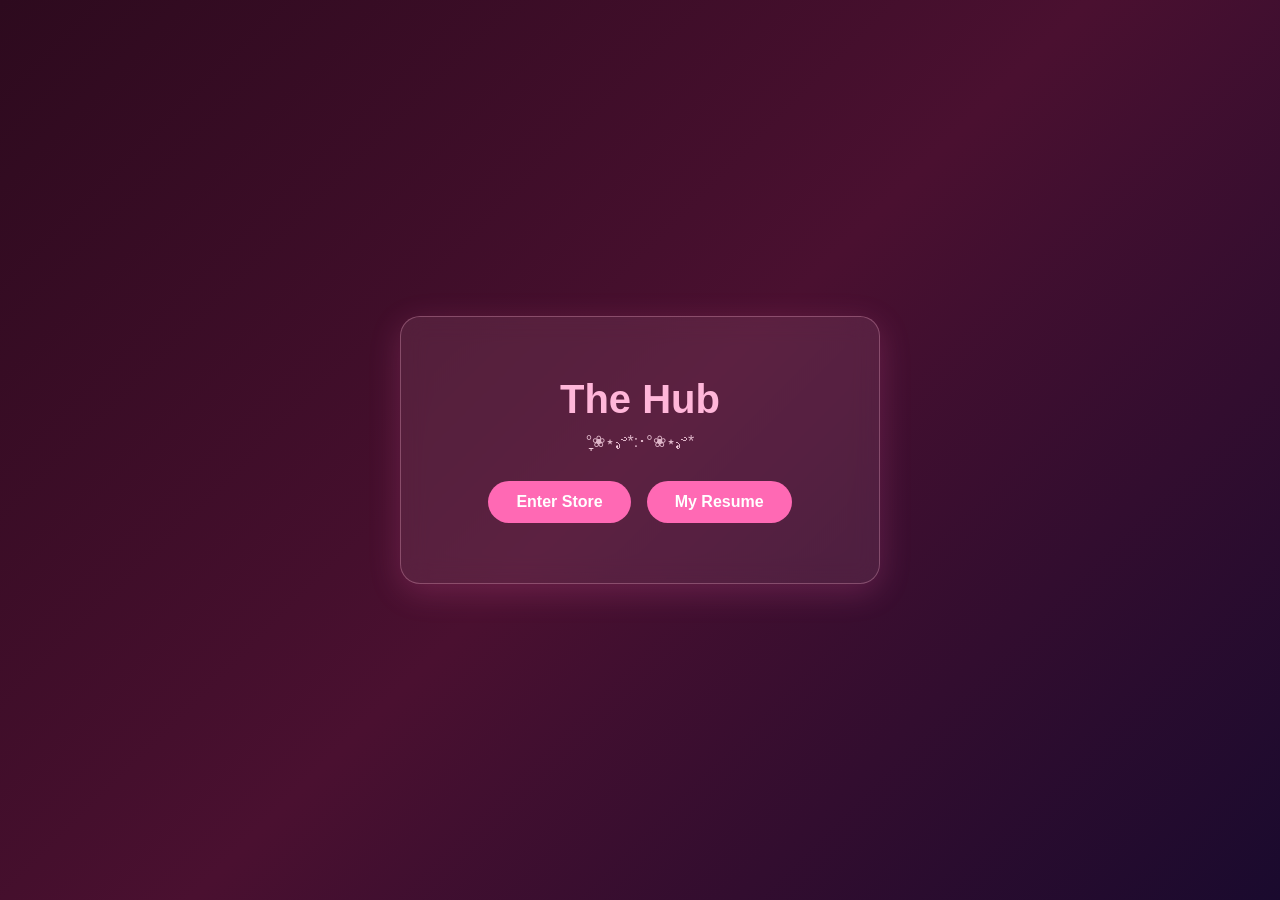
<file: index.html>
<!DOCTYPE html>
<html>
<head>
    <title>The Hub</title>

    <link rel="stylesheet" href="styles.css">
</head>

<!-- Center content with Flexbox -->
<body class="center">

    <!-- Glass card -->
    <div class="glass-card">

        <!-- Title -->
        <h1>The Hub</h1>
        <p>ִֶָ°❀⋆.ೃ࿔*:･°❀⋆.ೃ࿔*</p>

        <div class="buttons">
            <a href="apple.html">Enter Store</a>
            <a href="resume.html">My Resume</a>
        </div>

    </div>

</body>
</html>
</file>
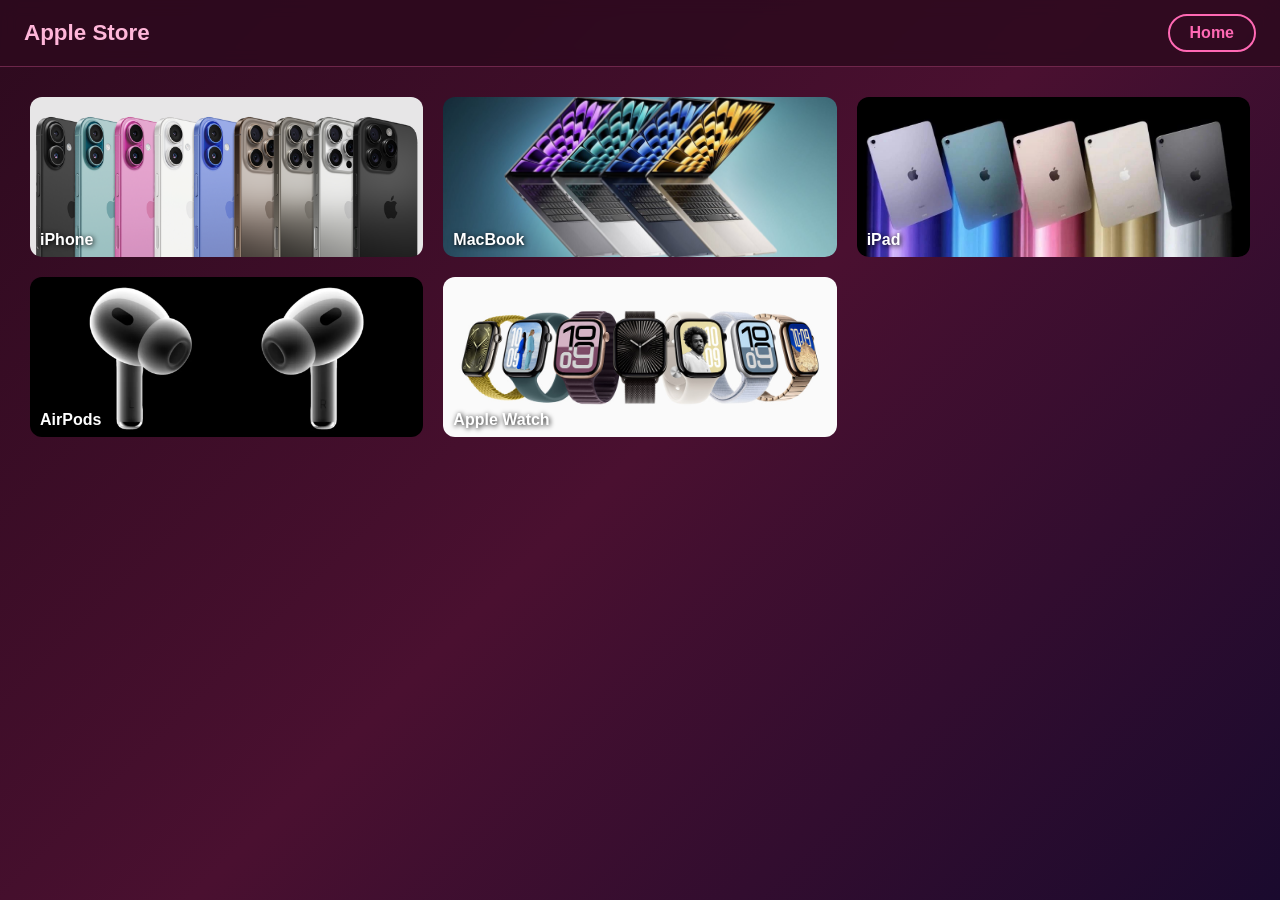
<file: apple.html>
<!DOCTYPE html>
<html>
<head>
    <title>Apple Store</title>

    <link rel="stylesheet" href="styles.css">
</head>

<body>

    <!-- Navbar -->
    <nav class="navbar">
        <h2>Apple Store</h2>

        <!-- Home button -->
        <a href="index.html" class="home-btn">Home</a>
    </nav>

    <div class="grid">

        <a href="#" class="product">
            <img src="images/iphone.png" alt="iPhone">
            <p>iPhone</p>
        </a>

        <a href="#" class="product">
            <img src="images/macbook.png" alt="MacBook">
            <p>MacBook</p>
        </a>

        <a href="#" class="product">
            <img src="images/ipad.png" alt="iPad">
            <p>iPad</p>
        </a>

        <a href="#" class="product">
            <img src="images/airpods.png" alt="AirPods">
            <p>AirPods</p>
        </a>

        <a href="#" class="product">
            <img src="images/watch.png" alt="Apple Watch">
            <p>Apple Watch</p>
        </a>

    </div>

</body>
</html>
</file>
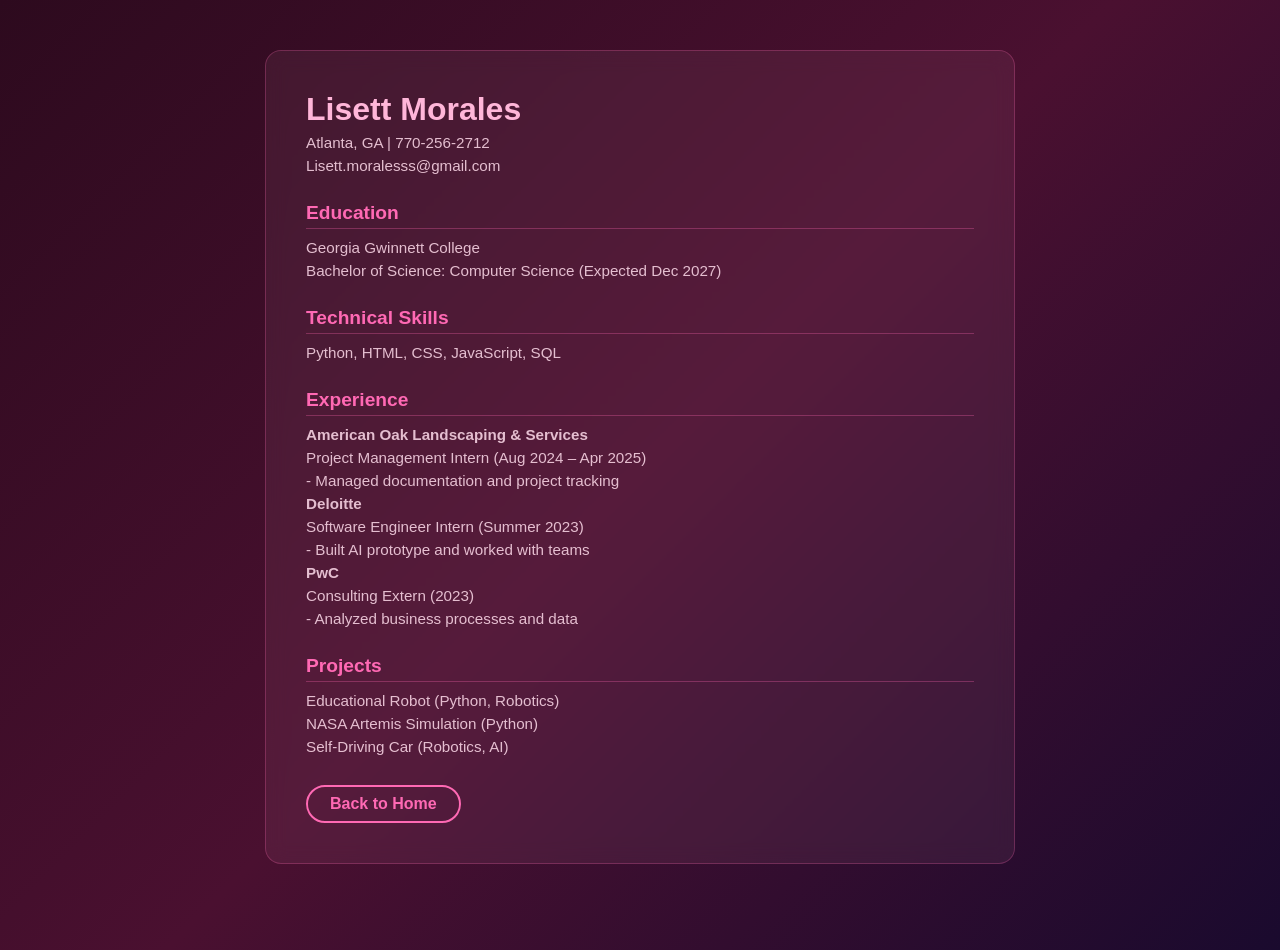
<file: resume.html>
<!DOCTYPE html>
<html>
<head>
    <title>My Resume</title>
    
    <link rel="stylesheet" href="styles.css">
</head>

<body>

    <!-- Resume container -->
    <div class="resume">

        <!--  Name and contact -->
        <h1>Lisett Morales</h1>
        <p>Atlanta, GA | 770-256-2712</p>
        <p>Lisett.moralesss@gmail.com</p>

        <!-- Education -->
        <h2>Education</h2>
        <p>Georgia Gwinnett College</p>
        <p>Bachelor of Science: Computer Science (Expected Dec 2027)</p>

        <!-- Skills -->
        <h2>Technical Skills</h2>
        <p>Python, HTML, CSS, JavaScript, SQL</p>

        <!-- Experience -->
        <h2>Experience</h2>

        <p><strong>American Oak Landscaping & Services</strong></p>
        <p>Project Management Intern (Aug 2024 – Apr 2025)</p>
        <p>- Managed documentation and project tracking</p>

        <p><strong>Deloitte</strong></p>
        <p>Software Engineer Intern (Summer 2023)</p>
        <p>- Built AI prototype and worked with teams</p>

        <p><strong>PwC</strong></p>
        <p>Consulting Extern (2023)</p>
        <p>- Analyzed business processes and data</p>

        <!-- Projects -->
        <h2>Projects</h2>
        <p>Educational Robot (Python, Robotics)</p>
        <p>NASA Artemis Simulation (Python)</p>
        <p>Self-Driving Car (Robotics, AI)</p>

        <!-- Back button -->
        <a href="index.html">Back to Home</a>

    </div>

</body>
</html>
</file>
<file: styles.css>
*, *::before, *::after {
    box-sizing: border-box;
    margin: 0;
    padding: 0;
}

body {
    font-family: 'Segoe UI', Tahoma, Geneva, Verdana, sans-serif;
    background: linear-gradient(135deg, #2d0a1e, #4a1030, #1a0a2e);
    min-height: 100vh;
    color: whitesmoke;
}


body.center {
    display: flex;
    justify-content: center;
    align-items: center;
}

/* Glassmorphism card */
.glass-card {
    background: rgba(255, 182, 213, 0.1);
    backdrop-filter: blur(12px);
    -webkit-backdrop-filter: blur(12px);
    border: 1px solid rgba(255, 182, 213, 0.3);
    border-radius: 20px;
    padding: 60px 50px;
    text-align: center;
    max-width: 480px;
    width: 90%;
    box-shadow: 0 8px 32px rgba(255, 105, 180, 0.2);
}

.glass-card h1 {
    font-size: 2.5rem;
    color: #ffb6d9;
    margin-bottom: 10px;
}

.glass-card p {
    font-size: 1rem;
    color: rgba(255, 220, 235, 0.8);
    margin-bottom: 30px;
}

/* Bubble buttons */
.buttons {
    display: flex;
    gap: 16px;
    justify-content: center;
    flex-wrap: wrap;
}

.buttons a {
    display: inline-block;
    background: #ff69b4;
    color: white;
    text-decoration: none;
    font-weight: bold;
    padding: 12px 28px;
    border-radius: 50px;
    transition: transform 0.2s, box-shadow 0.2s;
}

.buttons a:hover {
    transform: translateY(-3px);
    box-shadow: 0 6px 18px rgba(255, 105, 180, 0.5);
}

/* Sticky navbar */
.navbar {
    position: sticky;
    top: 0;
    z-index: 100;

    display: flex;
    justify-content: space-between;
    align-items: center;

    background: rgba(45, 10, 30, 0.85);
    backdrop-filter: blur(8px);
    -webkit-backdrop-filter: blur(8px);

    padding: 14px 24px;
    border-bottom: 1px solid rgba(255, 105, 180, 0.3);
}

.navbar h2 {
    color: #ffb6d9;
    font-size: 1.4rem;
}

.home-btn {
    color: #ff69b4;
    text-decoration: none;
    font-weight: bold;
    padding: 8px 20px;
    border: 2px solid #ff69b4;
    border-radius: 50px;
    transition: background 0.2s, color 0.2s;
}

.home-btn:hover {
    background: #ff69b4;
    color: white;
}

/* CSS Grid */
.grid {
    display: grid;
    grid-template-columns: repeat(3, 1fr);
    gap: 20px;
    padding: 30px;
}

/* Product cards */
.product {
    position: relative;

    height: 160px;
    width: 100%;

    border-radius: 12px;
    overflow: hidden;

    display: block;
    text-decoration: none;

    transition: transform 0.3s;
}
/* Images */
.product img {
    width: 100%;
    height: 100%;
    object-fit: cover;
}

.product p {
    position: absolute;
    bottom: 8px;
    left: 10px;

    color: white;
    font-weight: bold;
    font-size: 16px;

    text-shadow: 1px 1px 5px black;
}

/* hover over */
.product:hover {
    transform: scale(1.05);
}


/* resume */

.resume {
    max-width: 750px;
    margin: 50px auto;
    padding: 40px;

    background: rgba(255, 182, 213, 0.07);
    backdrop-filter: blur(10px);
    -webkit-backdrop-filter: blur(10px);
    border: 1px solid rgba(255, 105, 180, 0.25);
    border-radius: 16px;
}

.resume h1 {
    font-size: 2rem;
    color: #ffb6d9;
    margin-bottom: 6px;
}

.resume p {
    color: rgba(255, 220, 235, 0.85);
    margin-bottom: 6px;
    font-size: 0.95rem;
}

.resume h2 {
    color: #ff69b4;
    font-size: 1.2rem;
    margin-top: 28px;
    margin-bottom: 10px;
    border-bottom: 1px solid rgba(255, 105, 180, 0.3);
    padding-bottom: 4px;
}

.resume a {
    display: inline-block;
    margin-top: 24px;
    color: #ff69b4;
    font-weight: bold;
    text-decoration: none;
    border: 2px solid #ff69b4;
    padding: 8px 22px;
    border-radius: 50px;
    transition: background 0.2s, color 0.2s;
}

.resume a:hover {
    background: #ff69b4;
    color: white;
}
</file>
